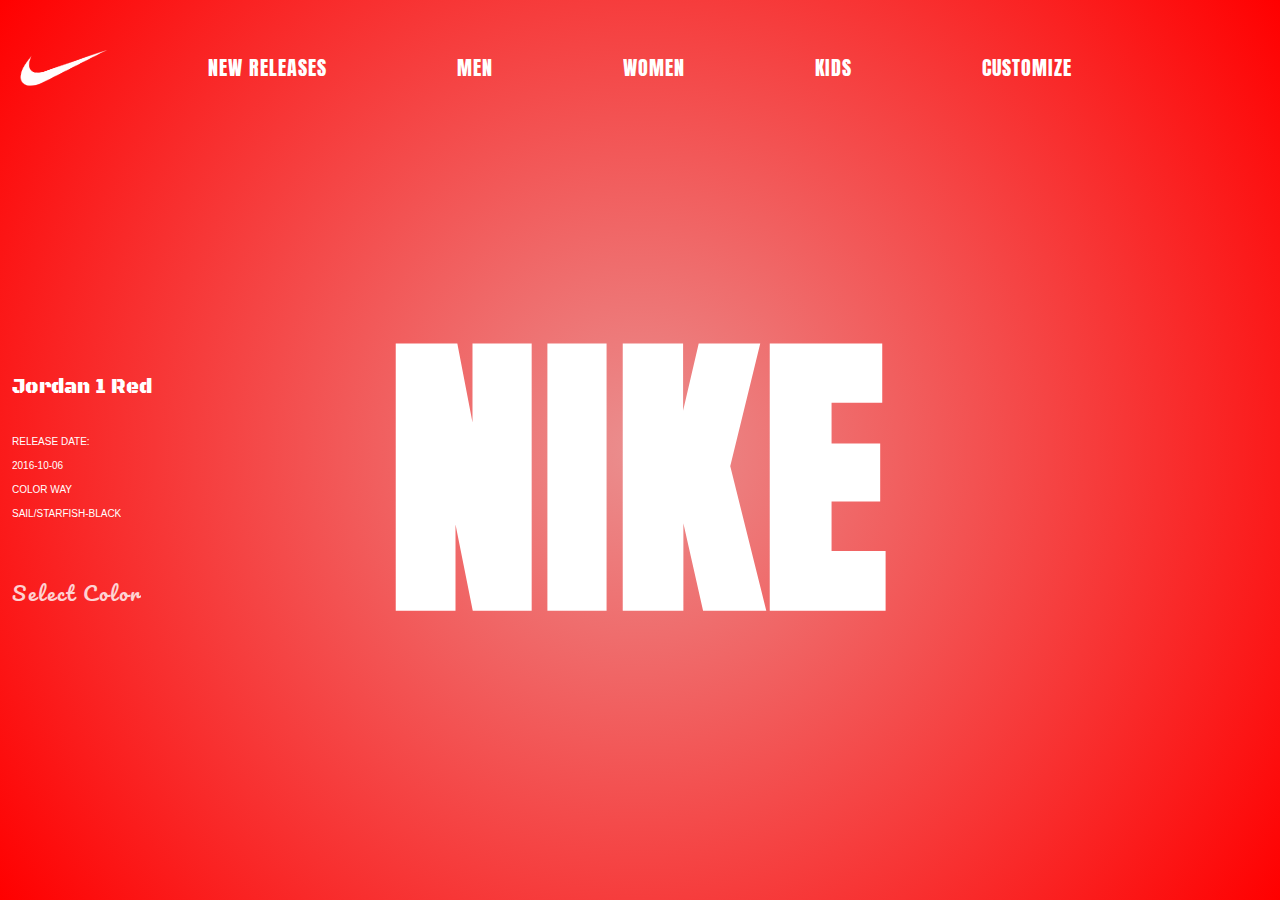
<file: index.html>
<!DOCTYPE html>
<html lang="en">
<head>
    <meta charset="UTF-8">
    <meta name="viewport" content="width=device-width, initial-scale=1.0">
    <title>Nike</title>
    <link rel="stylesheet" href="./nike.css">
    <link rel="stylesheet" href="https://cdnjs.cloudflare.com/ajax/libs/font-awesome/6.5.2/css/all.min.css" integrity="sha512-SnH5WK+bZxgPHs44uWIX+LLJAJ9/2PkPKZ5QiAj6Ta86w+fsb2TkcmfRyVX3pBnMFcV7oQPJkl9QevSCWr3W6A==" crossorigin="anonymous" referrerpolicy="no-referrer" />
    <link rel="preconnect" href="https://fonts.googleapis.com">
    <link rel="preconnect" href="https://fonts.gstatic.com" crossorigin>
    <link href="https://fonts.googleapis.com/css2?family=Anton&family=Playwrite+CU:wght@100..400&display=swap" rel="stylesheet">
    <link rel="preconnect" href="https://fonts.googleapis.com">
    <link rel="preconnect" href="https://fonts.gstatic.com" crossorigin>
    <link href="https://fonts.googleapis.com/css2?family=Anton&family=Oswald:wght@200..700&family=Playwrite+CU:wght@100..400&display=swap" rel="stylesheet">
    <link rel="preconnect" href="https://fonts.googleapis.com">
    <link rel="preconnect" href="https://fonts.gstatic.com" crossorigin>
    <link href="https://fonts.googleapis.com/css2?family=Anton&family=Josefin+Sans:ital,wght@0,100..700;1,100..700&family=Oswald:wght@200..700&family=Playwrite+CU:wght@100..400&display=swap" rel="stylesheet">
    <link rel="preconnect" href="https://fonts.googleapis.com">
    <link rel="preconnect" href="https://fonts.gstatic.com" crossorigin>
    <link href="https://fonts.googleapis.com/css2?family=Anton&family=Josefin+Sans:ital,wght@0,100..700;1,100..700&family=Oswald:wght@200..700&family=Pacifico&family=Playwrite+CU:wght@100..400&display=swap" rel="stylesheet">
    <link rel="preconnect" href="https://fonts.googleapis.com">
    <link rel="preconnect" href="https://fonts.gstatic.com" crossorigin>
    <link href="https://fonts.googleapis.com/css2?family=Anton&family=Black+Ops+One&family=Josefin+Sans:ital,wght@0,100..700;1,100..700&family=Oswald:wght@200..700&family=Pacifico&family=Playwrite+CU:wght@100..400&display=swap" rel="stylesheet">
</head>
<body>
    <div id="first" class="first">
        <div class="navbar">
            <div class="logo">
                <img src="assets/nikeLogo.png" alt="">
            </div>
            <div class="headings">
                <p>NEW RELEASES</p>
                <p>MEN</p>
                <p>WOMEN</p>
                <p>KIDS</p>
                <p>CUSTOMIZE</p>
            </div>
            <div class="icons">
                <i class="fa-solid fa-user"></i>
                <i class="fa-solid fa-truck-fast"></i>
            </div>
        </div>
        <div class="main" id="main">
            <p id="nike">NIKE</p>
            <div class="left">
                <div id="content">
                    <p id="title" style="width: 285px;">Jordan 1 Red</p>
                    <p id="info">
                        RELEASE DATE: <br>
                        2016-10-06 <br>
                        COLOR WAY <br>
                        SAIL/STARFISH-BLACK <br>
                    </p>
                </div>
                <p id="selectColor">Select Color</p>
                <div class="colors">
                    <div class="color" onclick="redShoe()" id="red" style="background-color: red;"></div>
                    <div class="color" onclick="blueShoe()" id="blue" style="background-color: rgb(20, 123, 250);"></div>
                    <div class="color" onclick="greenShoe()" id="green" style="background-color: rgb(42, 198, 206);"></div>
                </div>
            </div>
            <img id="shoe1" class="shoe" src="assets/redShoe.png" alt="Red Shoe">
            <img id="shoe2" class="shoe" src="assets/blueShoe.png" alt="Red Shoe">
            <img id="shoe3" class="shoe" src="assets/greenShoe.png" alt="Red Shoe">
        </div>
    </div>
    <script src="./nike.js"></script>
</body>
</html>
</file>
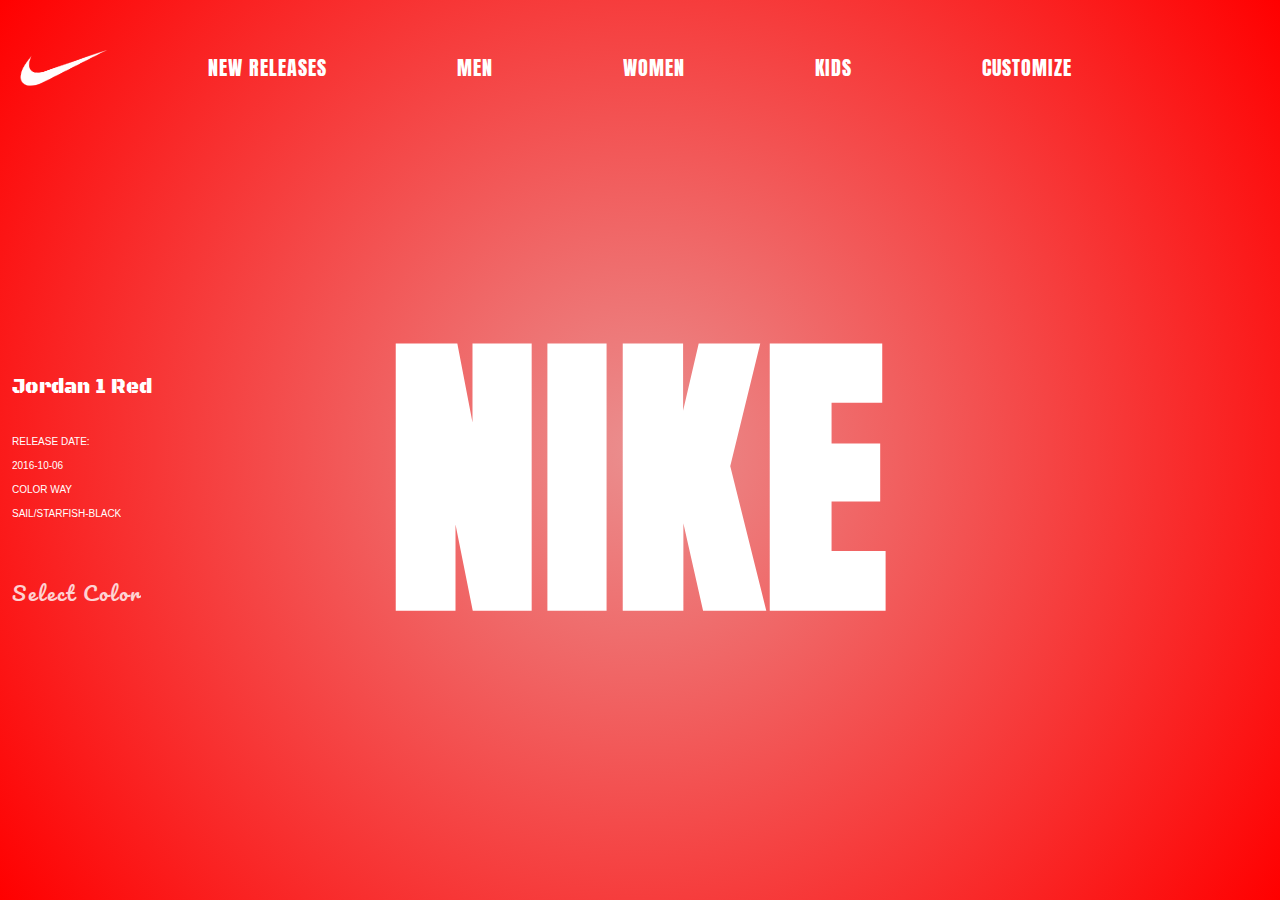
<file: nike.html>
<!DOCTYPE html>
<html lang="en">
<head>
    <meta charset="UTF-8">
    <meta name="viewport" content="width=device-width, initial-scale=1.0">
    <title>Nike</title>
    <link rel="stylesheet" href="./nike.css">
    <link rel="stylesheet" href="https://cdnjs.cloudflare.com/ajax/libs/font-awesome/6.5.2/css/all.min.css" integrity="sha512-SnH5WK+bZxgPHs44uWIX+LLJAJ9/2PkPKZ5QiAj6Ta86w+fsb2TkcmfRyVX3pBnMFcV7oQPJkl9QevSCWr3W6A==" crossorigin="anonymous" referrerpolicy="no-referrer" />
    <link rel="preconnect" href="https://fonts.googleapis.com">
    <link rel="preconnect" href="https://fonts.gstatic.com" crossorigin>
    <link href="https://fonts.googleapis.com/css2?family=Anton&family=Playwrite+CU:wght@100..400&display=swap" rel="stylesheet">
    <link rel="preconnect" href="https://fonts.googleapis.com">
    <link rel="preconnect" href="https://fonts.gstatic.com" crossorigin>
    <link href="https://fonts.googleapis.com/css2?family=Anton&family=Oswald:wght@200..700&family=Playwrite+CU:wght@100..400&display=swap" rel="stylesheet">
    <link rel="preconnect" href="https://fonts.googleapis.com">
    <link rel="preconnect" href="https://fonts.gstatic.com" crossorigin>
    <link href="https://fonts.googleapis.com/css2?family=Anton&family=Josefin+Sans:ital,wght@0,100..700;1,100..700&family=Oswald:wght@200..700&family=Playwrite+CU:wght@100..400&display=swap" rel="stylesheet">
    <link rel="preconnect" href="https://fonts.googleapis.com">
    <link rel="preconnect" href="https://fonts.gstatic.com" crossorigin>
    <link href="https://fonts.googleapis.com/css2?family=Anton&family=Josefin+Sans:ital,wght@0,100..700;1,100..700&family=Oswald:wght@200..700&family=Pacifico&family=Playwrite+CU:wght@100..400&display=swap" rel="stylesheet">
    <link rel="preconnect" href="https://fonts.googleapis.com">
    <link rel="preconnect" href="https://fonts.gstatic.com" crossorigin>
    <link href="https://fonts.googleapis.com/css2?family=Anton&family=Black+Ops+One&family=Josefin+Sans:ital,wght@0,100..700;1,100..700&family=Oswald:wght@200..700&family=Pacifico&family=Playwrite+CU:wght@100..400&display=swap" rel="stylesheet">
</head>
<body>
    <div id="first" class="first">
        <div class="navbar">
            <div class="logo">
                <img src="../assets/nikeLogo.png" alt="">
            </div>
            <div class="headings">
                <p>NEW RELEASES</p>
                <p>MEN</p>
                <p>WOMEN</p>
                <p>KIDS</p>
                <p>CUSTOMIZE</p>
            </div>
            <div class="icons">
                <i class="fa-solid fa-user"></i>
                <i class="fa-solid fa-truck-fast"></i>
            </div>
        </div>
        <div class="main" id="main">
            <p id="nike">NIKE</p>
            <div class="left">
                <div id="content">
                    <p id="title" style="width: 215px;">Jordan 1 Red</p>
                    <p id="info">
                        RELEASE DATE: <br>
                        2016-10-06 <br>
                        COLOR WAY <br>
                        SAIL/STARFISH-BLACK <br>
                    </p>
                </div>
                <p id="selectColor">Select Color</p>
                <div class="colors">
                    <div class="color" onclick="redShoe()" id="red" style="background-color: red;"></div>
                    <div class="color" onclick="blueShoe()" id="blue" style="background-color: rgb(20, 123, 250);"></div>
                    <div class="color" onclick="greenShoe()" id="green" style="background-color: rgb(42, 198, 206);"></div>
                </div>
            </div>
            <img id="shoe1" class="shoe" src="../assets/redShoe.png" alt="Red Shoe">
            <img id="shoe2" class="shoe" src="../assets/blueShoe.png" alt="Red Shoe">
            <img id="shoe3" class="shoe" src="../assets/greenShoe.png" alt="Red Shoe">
        </div>
    </div>
    <script src="./nike.js"></script>
</body>
</html>
</file>
<file: nike.css>
* {
    margin: 0;
    padding: 0;
    box-sizing: border-box;
    color: white;
    overflow-x: hidden;
    user-select: none;
}
#first {
    height: 100vh;
    width: 100vw;
    background: radial-gradient(circle at center, rgb(234, 143, 143), red);
    display: flex;
    flex-direction: column;
}
.navbar {
    height: 15vh;
    width: 100vw;
    display: flex;
}
.logo {
    height: 15vh;
    width: 10vw;
    display: flex;
    justify-content: center;
    align-items: center;
}
.logo > img {
    height: 30px;
    width: 90px;
    rotate: -5deg;
}
.headings {
    height: 15vh;
    width: 80vw;
    display: flex;
    justify-content: space-evenly;
    align-items: center;
    gap: 50px;
}
.headings > p {
    font-size: 20px;
    font-family: "Anton", sans-serif;
    letter-spacing: 1px;
    transition: all 0.3s ease;
}
.headings > p:hover {
    transition: all 0.3s ease;
    cursor: pointer;
    text-shadow: 0px 0px 10px black;
    transform: scale(1.1);
}
.icons {
    height: 15vh;
    width: 10vw;
    display: flex;
    justify-content: space-evenly;
    align-items: center;
    font-size: 20px;
}
.main {
    height: 85vh;
    width: 100vw;
    position: relative;
}
.main > p:nth-child(1) {
    position: absolute;
    z-index: 2;
    top: 45%;
    left: 50%;
    transform: translate(-50%, -50%);
    font-size: 400px;
    font-family: "Anton";
    font-weight: 900;
    letter-spacing: 5px;
}
.left {
    height: 100%;
    width: 30vw;
    position: relative;
    z-index: 1;
    display: flex;
    justify-content: center;
    align-items: start;
    flex-direction: column;
}
.left > p{
    font-size: 25px;
    font-family: "Pacifico", cursive;
    letter-spacing: 2px;
    opacity: 0;
    margin-left: 12px;
}
#content{
    margin-left: 12px;
    opacity: 0;
    height: 250px;
    width: 350px;
    display: flex;
    justify-content: center;
    align-items: start;
    gap: 30px;
    flex-direction: column;
    position: relative;
    top: 10%;
}
#title{
    font-size: 30px;
    font-family: "Black Ops One", system-ui;
}
#info{
    line-height: 1.5rem;
    font-family: 'Lucida Sans', 'Lucida Sans Regular', 'Lucida Grande', 'Lucida Sans Unicode', Geneva, Verdana, sans-serif;
}
.colors {
    height: 100px;
    width: 19svw;
    display: flex;
    justify-content: start;
    gap: 30px;
    align-items: center;
    flex-wrap: wrap;
    opacity: 0;
    position: relative;
    top: 10%;
}
.color {
    height: 50px;
    width: 50px;
    border-radius: 50%;
    border: 0px solid white;
    box-shadow: 0 0 5px black;
    font-size: 20px;
}
.color:hover {
    border: 3px solid white;
    cursor: pointer;
}
.color:nth-child(1){
    margin-left: 10px;
}
.shoe {
    top: 50%;
    left: 50%;
    position: absolute;
    z-index: 3;
    height: 520px;
    width: 480px;
    transform: translate(-50%, -50%) rotate(-5deg);
    transition: all 0.4s ease-in-out;
}
#shoe1 {
    left: 150%;
}
#shoe2 {
    left: 150%;
}
#shoe3 {
    left: 150%;
}
/* Animations - Keyframes */
@keyframes move {
    0% {
        transform: translate(-50%, -50%) rotate(-5deg);
    }
    50% {
        transform: translate(-50%, -50%) rotate(8deg);
    }
    100% {
        transform: translate(-50%, -50%) rotate(-5deg);
    }
}


@media only screen and (max-width: 1330px){
    .main > p:nth-child(1) {
        font-size: 300px;
    }
    .shoe{
        height: 400px;
        width: 380px;
    }
    #title{
        font-size: 20px;
    }
    #info{
        font-size: 10px;
    }
    .left > p{
        font-size: 20px;
    }
    .color{
        height: 40px;
        width: 40px;
    }
}
@media only screen and (max-width: 1000px){
    .main > p:nth-child(1) {
        font-size: 230px;
    }
    .shoe{
        height: 350px;
        width: 315px;
    }
    #title{
        font-size: 18px;
    }
    #info{
        font-size: 10px;
    }
    .left > p{
        font-size: 15px;
    }
    .color{
        height: 30px;
        width: 30px;
    }
}
@media only screen and (max-width: 740px){
    .logo{
        width: 30svw;
    }
    .logo > img{
        margin-left: 20px;
    }
    .icons{
        width: 60svw;
    }
    .headings{
        opacity: 0;
    }
    .left{
        flex-direction: column;
        justify-content: space-between;
        align-items: center;
        width: 100svw;
        position: relative;
    }
    .main > p:nth-child(1) {
        font-size: 230px;
    }
    #content{
        height: 15svh;
        align-items: center;
        flex-direction: row;
        margin-left: 0px;
    }
    .shoe{
        height: 350px;
        width: 315px;
    }
    #title{
        font-size: 25px;
    }
    #info{
        font-size: 8px;
        line-height: 1rem;
    }
    .left > p{
        font-size: 15px;
        margin-left: 0px;
    }
    .colors{
        justify-content: space-evenly;
        gap: 0px;
        height: 100px;
        width: 200px;
    }
    .color{
        height: 30px;
        width: 30px;
    }
    #selectColor{
        position: absolute;
        bottom: 0%;
        align-content: end;
    }
}
@media only screen and (max-width: 440px){
    .main > p:nth-child(1) {
        font-size: 180px;
    }
    #title{
        font-size: 35px;
        text-align: center;
    }
    #info{
        overflow-y: hidden;
        line-height: 1.3rem;;
        font-size: 15px;
        font-weight: 900;
    }
}
@media only screen and (max-width: 375px){
    .main > p:nth-child(1) {
        font-size: 150px;
    }
    #content{
        justify-content: center;
        gap: 20px;
    }
    #title{
        text-align: center;
    }
    #info{
        font-size: 12px;
    }
}
</file>
